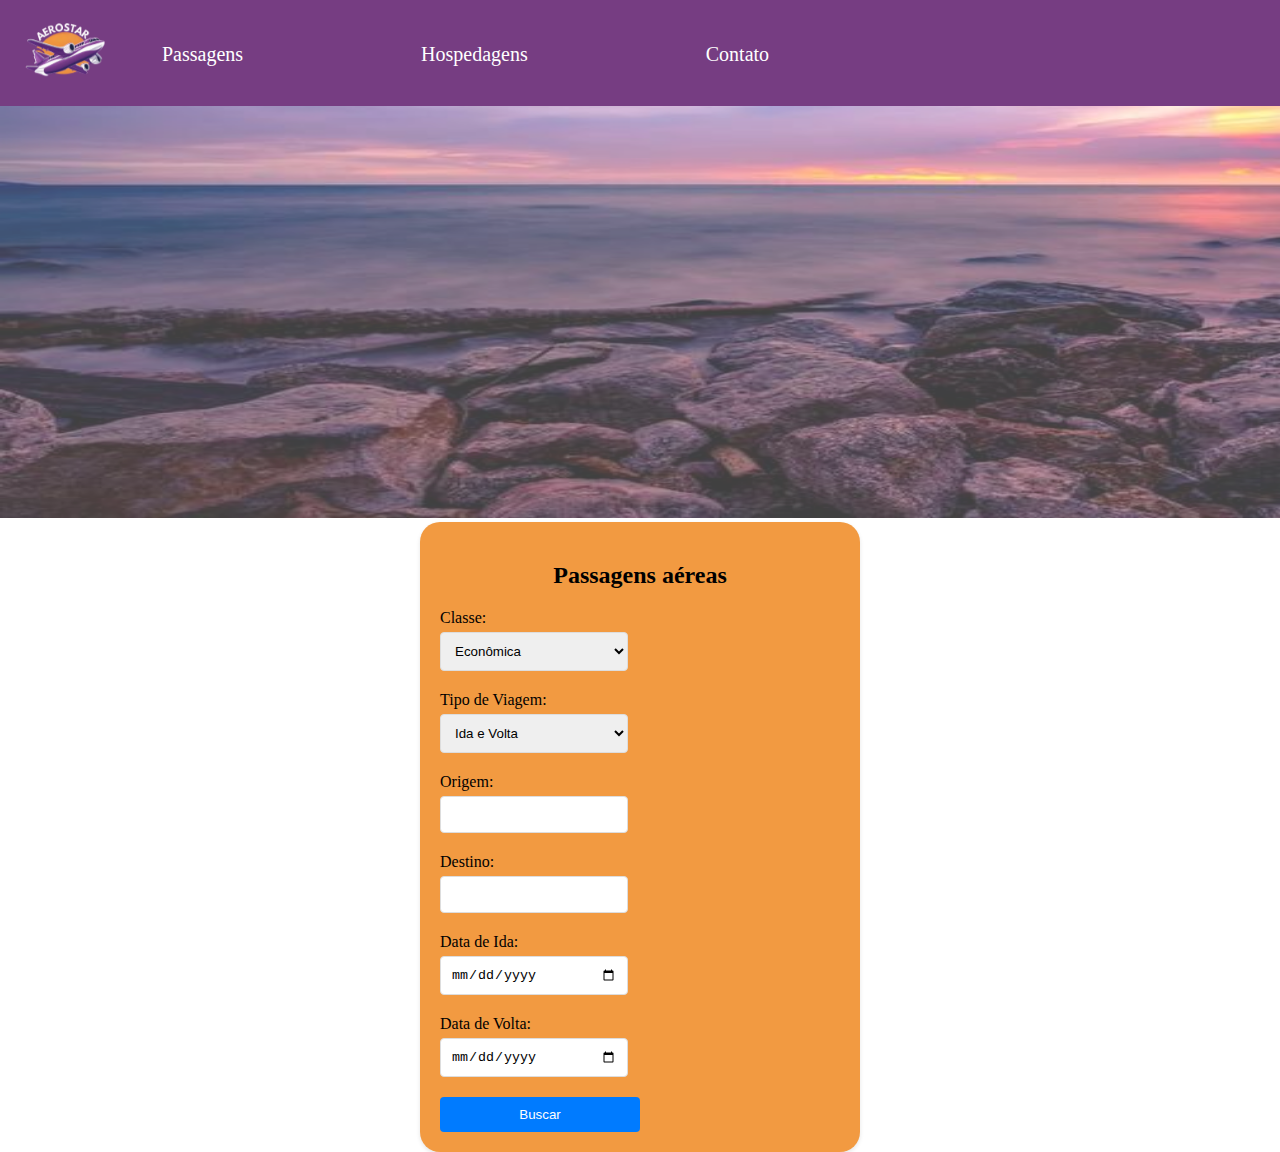
<file: index.html>
<!DOCTYPE html>
<html lang="en">
<head>
    <meta charset="UTF-8">
    <meta name="viewport" content="width=device-width, initial-scale=1.0">
    <title>aerostar</title>
   <link rel="stylesheet" href="estilo.css">
</head>
<body>
    <header class = "main-header">
        <nav class="navegacao">
            <ul class = "nav-lista"> 
                <li class="nav-lista-item"> 
                    <a href="index.html" class="nav-link">Passagens</a> 
                </li>

                <li class="nav-lista-item"> 
                    <a href="hospedagens.html" class="nav-link">Hospedagens</a> 
                </li>

                  <li class="nav-lista-item"> 
                    <a href="contato.html" class="nav-link">Contato</a> 
                </li>
            </ul>
                  </nav>
                  <a href="index.html"><img class="logo" src="AEROSTAR-removebg-preview.png"/> </a>
    </header>
    <br>
    <img class="paisagens" src="ceuroxo.jpg" alt="ceu">
<section class="passagens">
    <h2>Passagens aéreas</h2>
    <div class="container">
        <form action="#">
            <div class="form-group">
                <label for="class">Classe:</label>
                <select id="class" name="class">
                    <option value="economica">Econômica</option>
                    <option value="executiva">Executiva</option>
                </select>
            </div>
            <div class="form-group">
                <label for="trip">Tipo de Viagem:</label>
                <select id="trip" name="trip">
                    <option value="ida-volta">Ida e Volta</option>
                    <option value="somente-ida">Somente Ida</option>
                </select>
            </div>
            <div class="form-group">
                <label for="origin">Origem:</label>
                <input type="text" id="origin" name="origin" required>
            </div>
            <div class="form-group">
                <label for="destination">Destino:</label>
                <input type="text" id="destination" name="destination" required>
            </div>
            <div class="form-group">
                <label for="departure-date">Data de Ida:</label>
                <input type="date" id="departure-date" name="departure-date" required>
            </div>
            <div class="form-group" id="return-date-group">
                <label for="return-date">Data de Volta:</label>
                <input type="date" id="return-date" name="return-date">
            </div>
            <button type="submit">Buscar</button>
        </form>
    </div>
</section>
</body>
</html>
</section>
</body>
</html>
</file>
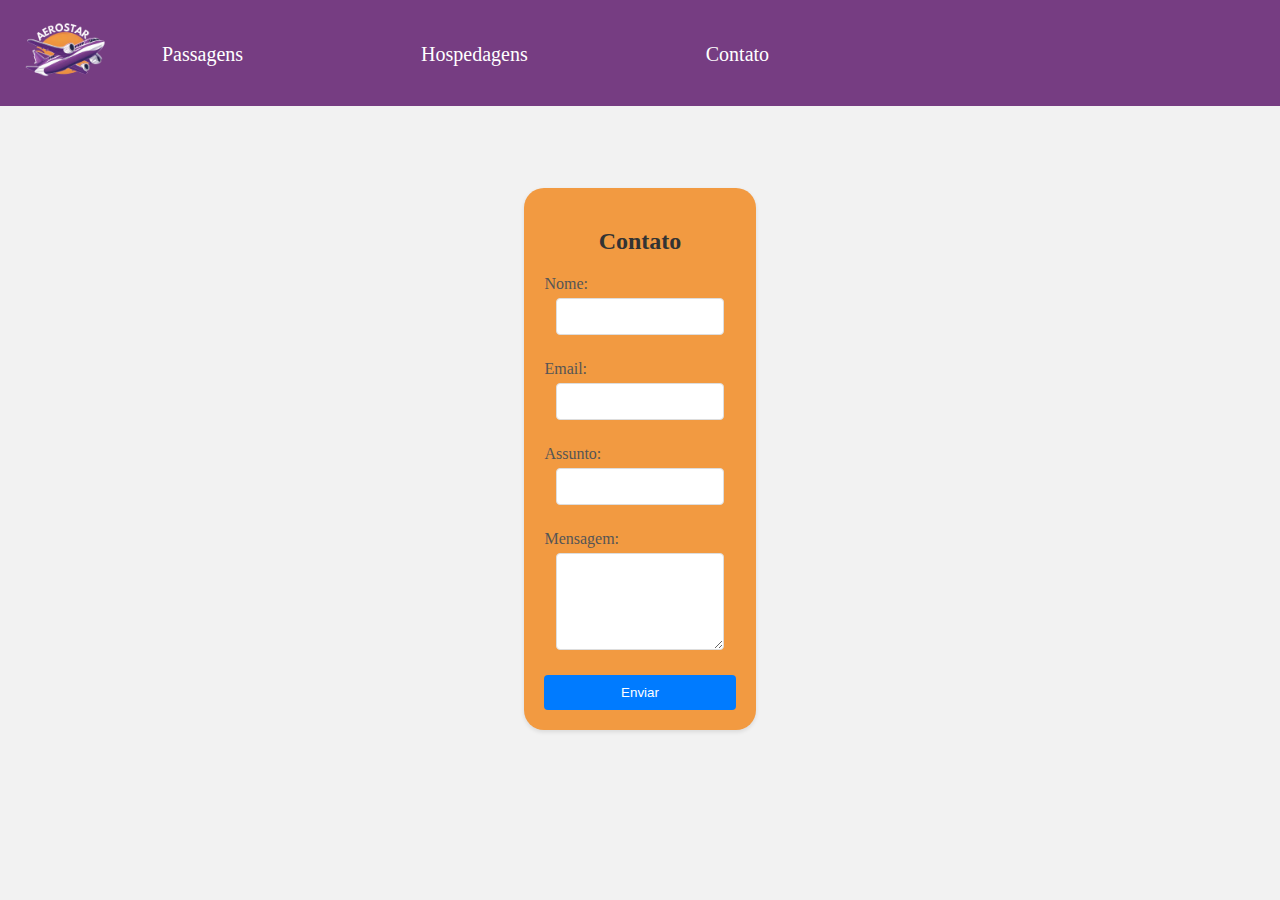
<file: contato.html>
<!DOCTYPE html>
<html lang="en">
<head>
    <meta charset="UTF-8">
    <meta name="viewport" content="width=device-width, initial-scale=1.0">
    <title>aerostar</title>
    <link rel="stylesheet" href="estilo3.css">
</head>
<body>
    <section>
        <header class="main-header">
            <nav class="navegacao">
                <ul class="nav-lista"> 
                    <li class="nav-lista-item"> 
                        <a href="index.html" class="nav-link">Passagens</a> 
                    </li>
                    <li class="nav-lista-item"> 
                        <a href="hospedagens.html" class="nav-link">Hospedagens</a> 
                    </li>
                    <li class="nav-lista-item"> 
                        <a href="contato.html" class="nav-link">Contato</a> 
                    </li>
                </ul>
            </nav>
            <a href="index.html"><img class="logo" src="AEROSTAR-removebg-preview.png" alt="Logo Aerostar"/> </a>
        </header>
        <br>
        <img class="paisagens" src="ceuroxo.jpg" alt="ceu">
        <section class="contato">
            <h2>Contato</h2>
            <div class="container">
                <form action="#">
                    <div class="form-group">
                        <label for="name">Nome:</label>
                        <input type="text" id="name" name="name" required>
                    </div>
                    <div class="form-group">
                        <label for="email">Email:</label>
                        <input type="email" id="email" name="email" required>
                    </div>
                    <div class="form-group">
                        <label for="subject">Assunto:</label>
                        <input type="text" id="subject" name="subject" required>
                    </div>
                    <div class="form-group">
                        <label for="message">Mensagem:</label>
                        <textarea id="message" name="message" rows="5" required></textarea>
                    </div>
                    <button type="submit">Enviar</button>
                </form>
            </div>
        </section>
    </section>
</body>
</html>
</file>
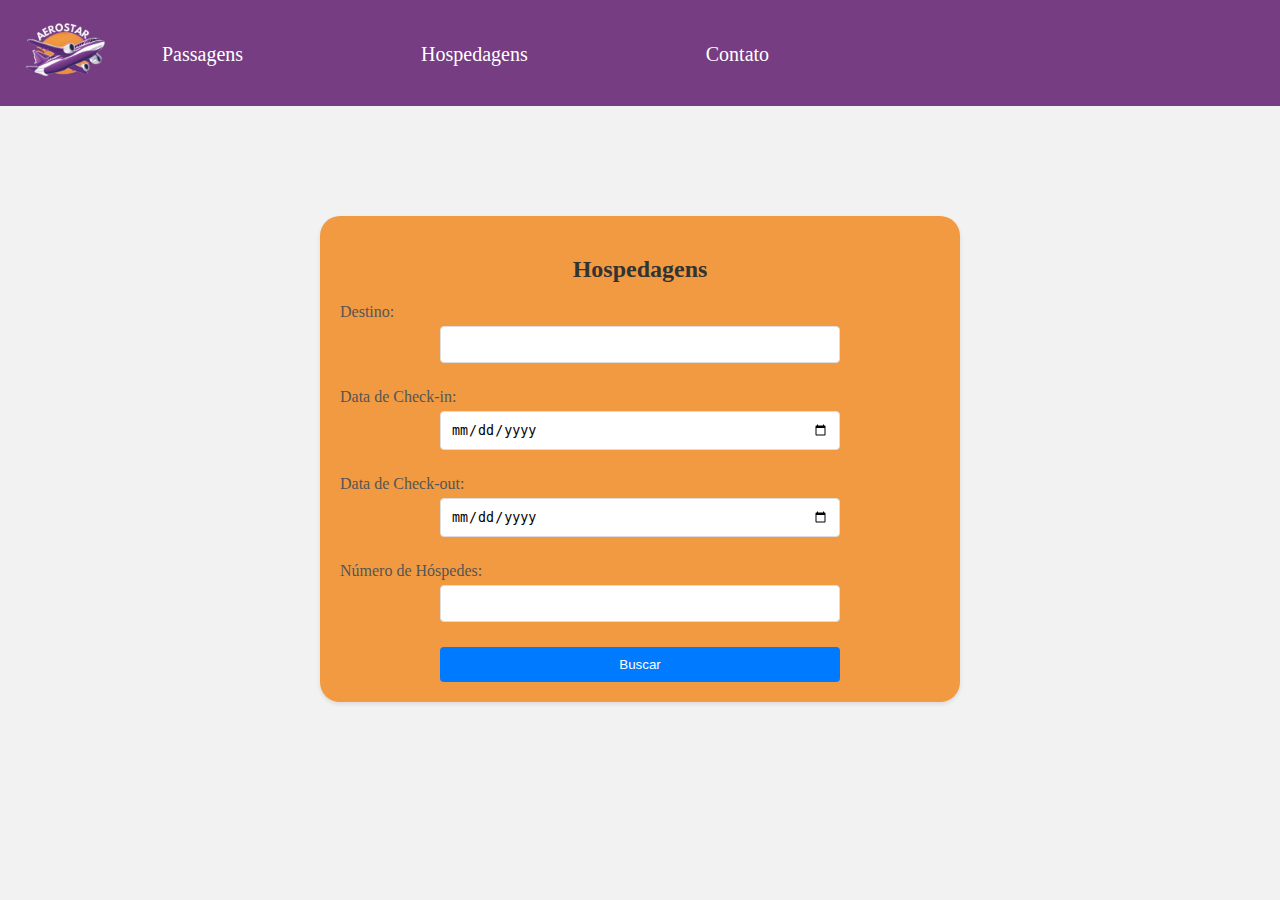
<file: hospedagens.html>
<!DOCTYPE html>
<html lang="en">
<head>
    <meta charset="UTF-8">
    <meta name="viewport" content="width=device-width, initial-scale=1.0">
    <title>aerostar</title>
    <link rel="stylesheet" href="estilo2.css">
</head>
<body>
    <header class = "main-header">
        <nav class="navegacao">
            <ul class = "nav-lista"> 
                <li class="nav-lista-item"> 
                    <a href="index.html" class="nav-link">Passagens</a> 
                </li>

                <li class="nav-lista-item"> 
                    <a href="hospedagens.html" class="nav-link">Hospedagens</a> 
                </li>

                  <li class="nav-lista-item"> 
                    <a href="contato.html" class="nav-link">Contato</a> 
                </li>
            </ul>
                  </nav>
                  <a href="index.html"><img class="logo" src="AEROSTAR-removebg-preview.png"/> </a>
    </header>
    <br>
    <img class="paisagens" src="ceuroxo.jpg" alt="ceu">
    <section class="hospedagens">
        <h2>Hospedagens</h2>
        <div class="container">
            <form action="#">
                <div class="form-group">
                    <label for="destination">Destino:</label>
                    <input type="text" id="destination" name="destination" required>
                </div>
                <div class="form-group">
                    <label for="checkin-date">Data de Check-in:</label>
                    <input type="date" id="checkin-date" name="checkin-date" required>
                </div>
                <div class="form-group">
                    <label for="checkout-date">Data de Check-out:</label>
                    <input type="date" id="checkout-date" name="checkout-date" required>
                </div>
                <div class="form-group">
                    <label for="guests">Número de Hóspedes:</label>
                    <input type="number" id="guests" name="guests" min="1" required>
                </div>
                <button type="submit">Buscar</button>
            </form>
        </div>
    </section>
</body>
</html>
</file>
<file: estilo.css>
body{
    font-family: 'Times New Roman', Times, serif;
    color: black;
margin: 0;
    flex-direction: column;
    align-items: center;
    justify-content: center;
    height: 100vh;
}
.main-header{
    position: relative;
}
.navegacao{
    position: fixed;
    top: 0;
    left: 0;
    right: 0;
    background-color: #763D82;
    z-index: 80;
}
    
.nav-lista{
    padding: 0;
    margin-left: 150px;
}
.nav-lista-item{
    display: inline-block;
    padding: 12px;
    margin-top: 15px;
    margin-right: 150px;
    font-family: 'Times New Roman', Times, serif;
    margin-bottom: 12px;
}
.nav-link{
    text-decoration: none;
    font-size: 20px;
    color: white;
}
.nav-link:hover{
    color: whitesmoke;
}
.logo{
    width: 100px;
    height: 100px;
    position: fixed;
    top: 0.5%;
    left: 15px;
    padding: 0;
    z-index: 80;
}
.paisagens{
        width: 1522px;
        height: 500px;
        z-index: 80;
        padding: 0;
      opacity: 75%;
    }
.passagens{
    width: 80%;
    max-width: 400px;
    background-color: #f29a41;
    border-radius: 20px;
    padding: 20px;
    box-shadow: 0 2px 4px rgba(0, 0, 0, 0.1);
    margin: auto;
}
.container {
    width: 50%;
    align-items: center;
}

h2 {
    text-align: center;
    color: #000000;
}

.form-group {
    margin-bottom: 10px;
}

label {
    display: block;
    margin-bottom: 5px;
    color: #000000;
}

input[type="text"],
input[type="date"],
select {
    width: calc(100% - 12px);
    padding: 10px;
    margin-bottom: 10px;
    border: 1px solid #ddd;
    border-radius: 4px;
    box-sizing: border-box;
}

button {
    width: 100%;
    padding: 10px;
    background-color: #007bff;
    color: #fff;
    border: none;
    border-radius: 4px;
    cursor: pointer;
}

button:hover {
    background-color: #0056b3;
}
</file>
<file: estilo3.css>
body {
    font-family: 'Times New Roman', Times, serif;
    color: black;
    background-color: #f2f2f2;
    margin: 0;
    display: flex;
    flex-direction: column;
    align-items: center;
    justify-content: center;
    height: 100vh;
}

.main-header {
    position: relative;
    width: 100%;
}

.navegacao {
    position: fixed;
    top: 0;
    left: 0;
    right: 0;
    background-color: #763D82;
    z-index: 80;
}

.nav-lista {
    list-style: none;
    padding: 0;
    margin-left: 150px;
}

.nav-lista-item {
    display: inline-block;
    padding: 12px;
    margin-top: 15px;
    margin-right: 150px;
    font-family: 'Times New Roman', Times, serif;
    margin-bottom: 12px;
}

.nav-link {
    text-decoration: none;
    font-size: 20px;
    color: white;
}

.nav-link:hover {
    color: whitesmoke;
}

.logo {
    width: 100px;
    height: 100px;
    position: fixed;
    top: 0.5%;
    left: 15px;
    padding: 0;
    z-index: 80;
}

.paisagens {
    width: 1232px;
    height: 500px;
    z-index: 80;
    padding: 0;
    opacity: 75%;
    display: none;
}

.contato {
    width: 80%;
    max-width: 600px;
    background-color: #f29a41;
    border-radius: 20px;
    padding: 20px;
    box-shadow: 0 2px 4px rgba(0, 0, 0, 0.1);
    margin: auto;
}

.container {
    width: 100%;
    display: flex;
    flex-direction: column;
    align-items: center;
}

h2 {
    text-align: center;
    color: #333;
}

form {
    width: 100%;
    display: flex;
    flex-direction: column;
    align-items: center;
}

.form-group {
    width: 100%;
    margin-bottom: 15px;
    display: flex;
    flex-direction: column;
    align-items: center;
}

label {
    display: block;
    margin-bottom: 5px;
    color: #555;
    width: 100%;
}

input[type="text"],
input[type="email"],
textarea {
    width: calc(100% - 24px);
    max-width: 400px;
    padding: 10px;
    margin-bottom: 10px;
    border: 1px solid #ddd;
    border-radius: 4px;
    box-sizing: border-box;
}

button {
    width: 100%;
    max-width: 400px;
    padding: 10px;
    background-color: #007bff;
    color: #fff;
    border: none;
    border-radius: 4px;
    cursor: pointer;
}

button:hover {
    background-color: #0056b3;
}
</file>
<file: estilo2.css>
body {
    font-family: 'Times New Roman', Times, serif;
    color: black;
    background-color: #f2f2f2;
    margin: 0;
    display: flex;
    flex-direction: column;
    align-items: center;
    justify-content: center;
    height: 100vh;
}

.main-header {
    position: relative;
    width: 100%;
}

.navegacao {
    position: fixed;
    top: 0;
    left: 0;
    right: 0;
    background-color: #763D82;
    z-index: 80;
}

.nav-lista {
    list-style: none;
    padding: 0;
    margin-left: 150px;
}

.nav-lista-item {
    display: inline-block;
    padding: 12px;
    margin-top: 15px;
    margin-right: 150px;
    font-family: 'Times New Roman', Times, serif;
    margin-bottom: 12px;
}

.nav-link {
    text-decoration: none;
    font-size: 20px;
    color: white;
}

.nav-link:hover {
    color: whitesmoke;
}

.logo {
    width: 100px;
    height: 100px;
    position: fixed;
    top: 0.5%;
    left: 15px;
    padding: 0;
    z-index: 80;
}

.paisagens {
    width: 1232px;
    height: 500px;
    z-index: 80;
    padding: 0;
    opacity: 75%;
    display: none;
}

.hospedagens {
    width: 80%;
    max-width: 600px;
    background-color: #f29a41;
    border-radius: 20px;
    padding: 20px;
    box-shadow: 0 2px 4px rgba(0, 0, 0, 0.1);
    margin: auto;
}

.container {
    width: 100%;
    display: flex;
    flex-direction: column;
    align-items: center;
}

h2 {
    text-align: center;
    color: #333;
}

form {
    width: 100%;
    display: flex;
    flex-direction: column;
    align-items: center;
}

.form-group {
    width: 100%;
    margin-bottom: 15px;
    display: flex;
    flex-direction: column;
    align-items: center;
}

label {
    display: block;
    margin-bottom: 5px;
    color: #555;
    width: 100%;
}

input[type="text"],
input[type="date"],
input[type="number"] {
    width: calc(100% - 24px);
    max-width: 400px;
    padding: 10px;
    margin-bottom: 10px;
    border: 1px solid #ddd;
    border-radius: 4px;
    box-sizing: border-box;
}

button {
    width: 100%;
    max-width: 400px;
    padding: 10px;
    background-color: #007bff;
    color: #fff;
    border: none;
    border-radius: 4px;
    cursor: pointer;
}

button:hover {
    background-color: #0056b3;
}
</file>
